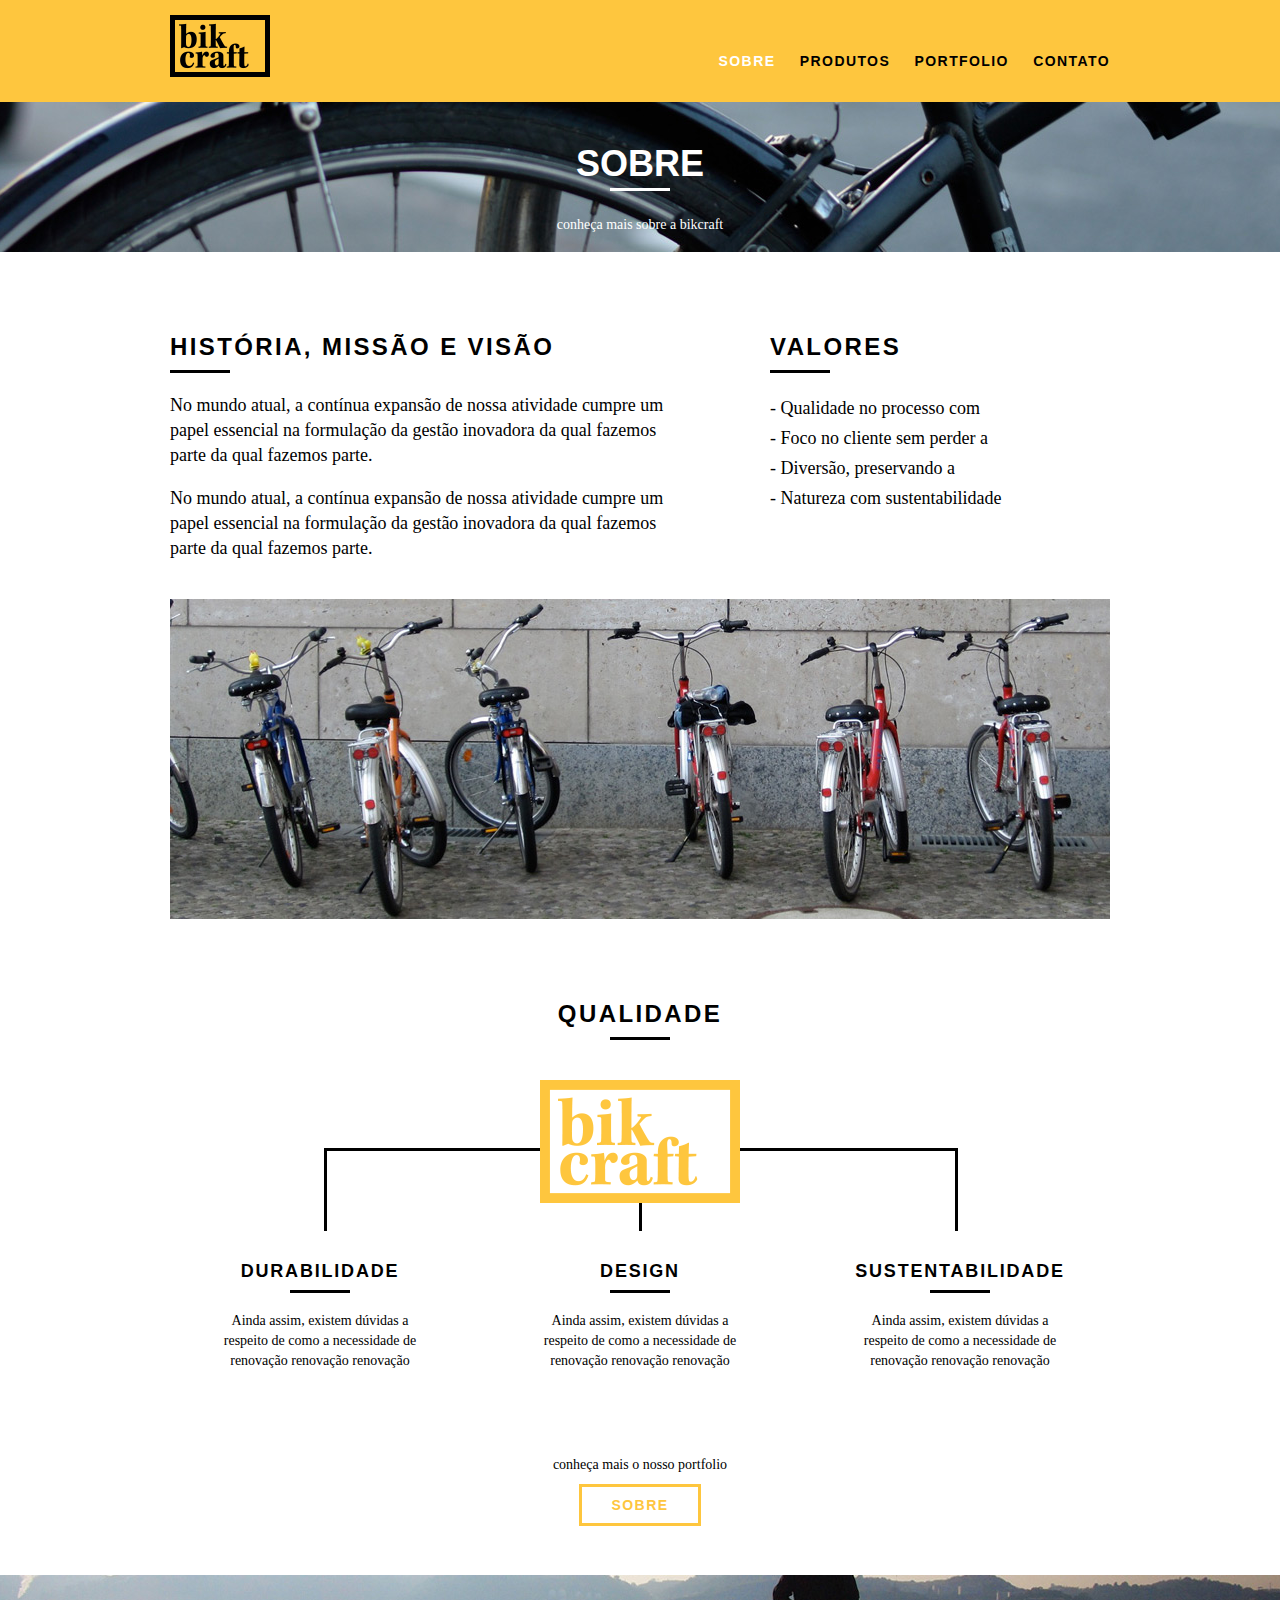
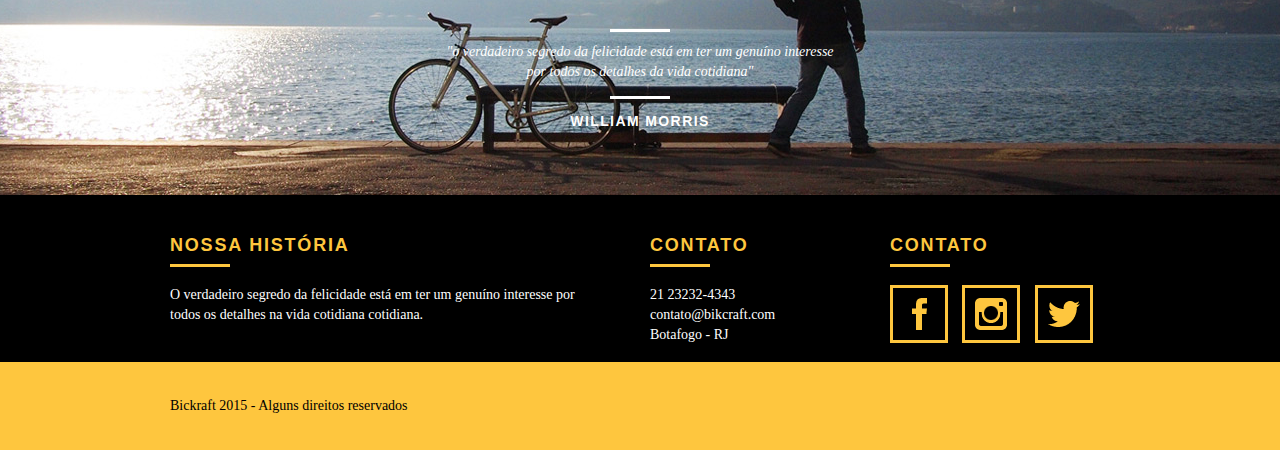
<file: about.html>
<!DOCTYPE html>
<html lang="pt-br">
  <head>
    <meta charset="utf-8">
    <title>Bikcraft</title>
    <link rel="stylesheet" href="css/normalize.css">
    <link rel="stylesheet" href="css/reset.css">
    <link rel="stylesheet" href="css/grid.css">
    <link rel="stylesheet" href="css/style.css">
    <link rel="stylesheet" href="css/about.css">
    <link rel="stylesheet" href="css/responsive.css">
  </head>
  <body>
    <header class="header">
      <div class="container">
        <a href="index.html" class="grid-4">
          <img src="img/logo.png" alt="Bikcraft">
        </a>
        <nav class="grid-12 header-menu">
          <ul>
            <li><a href="about.html" class="active-menu">sobre</a></li>
            <li><a href="products.html">produtos</a></li>
            <li><a href="portfolio.html">portfolio</a></li>
            <li><a href="contact.html">contato</a></li>
          </ul>
        </nav>
      </div>
    </header>

    <section class="internal-introduction internal-about">
      <div class="container">
        <h1>Sobre</h1>
        <p>conheça mais sobre a bikcraft</p>
      </div>
    </section>

    <section class="mission-about container">
      <div class="grid-10">
        <h2 class="internal-subtitle">História, Missão e Visão</h2>
        <p>No mundo atual, a contínua expansão de nossa atividade cumpre um papel essencial na formulação da gestão inovadora da qual fazemos parte da qual fazemos parte.</p>
        <p>No mundo atual, a contínua expansão de nossa atividade cumpre um papel essencial na formulação da gestão inovadora da qual fazemos parte da qual fazemos parte.</p>
      </div>
      <div class="grid-6">
        <h2 class="internal-subtitle">Valores</h2>
        <ul>
          <li>- Qualidade no processo com</li>
          <li>- Foco no cliente sem perder a</li>
          <li>- Diversão, preservando a</li>
          <li>- Natureza com sustentabilidade</li>
        </ul>
      </div>
      <div class="grid-16 team-img">
        <img src="img/equipe-bikcraft.jpg" alt="Equipe Bikcraft">
      </div>
    </section>

    <section class="quality container">
      <h2 class="subtitle">qualidade</h2>
      <img src="img/bikcraft-qualidade.png" alt="Bikcraft">
      <ul class="quality-list">
        <li class="grid-1-3">
          <h3>Durabilidade</h3>
          <p>Ainda assim, existem dúvidas a respeito de como a necessidade de renovação renovação renovação</p>
        </li>
        <li class="grid-1-3">
          <h3>Design</h3>
          <p>Ainda assim, existem dúvidas a respeito de como a necessidade de renovação renovação renovação</p>
        </li>
        <li class="grid-1-3">
          <h3>Sustentabilidade</h3>
          <p>Ainda assim, existem dúvidas a respeito de como a necessidade de renovação renovação renovação</p>
        </li>
      </ul>
      <div class="call-to-action">
        <p>conheça mais o nosso portfolio</p>
        <a href="sobre.html" class="btn btn-black">sobre</a>
      </div>
    </section>

    <section class="break">
      <blockquote class="external-quote container">
        <p>"o verdadeiro segredo da felicidade está em ter um genuíno interesse por todos os detalhes da vida cotidiana"</p>
        <cite>WILLIAM MORRIS</cite>
      </blockquote>
    </section>

    <footer class="footer">
      <div class="container">

        <div class="grid-8 history-footer">
          <h3>Nossa História</h3>
          <p>O verdadeiro segredo da felicidade está em ter um genuíno interesse por todos os detalhes na vida cotidiana cotidiana.</p>
        </div>

        <div class="grid-4 contact-footer">
          <h3>Contato</h3>
          <ul>
            <li>21 23232-4343</li>
            <li>contato@bikcraft.com</li>
            <li>Botafogo - RJ</li>
          </ul>
        </div>

        <div class="grid-4 social-media-footer">
          <h3>Contato</h3>
          <ul>
            <li><a href="https://facebook.com" target="_blank"><img src="img/redes-sociais/facebook.png" alt=""></a></li>
            <li><a href="https://instagram.com" target="_blank"><img src="img/redes-sociais/instagram.png" alt=""></a></li>
            <li><a href="https://twitter.com" target="_blank"><img src="img/redes-sociais/twitter.png" alt=""></a></li>
          </ul>
        </div>
      </div>

      <div class="copyright">
        <div class="container">
          <p class="grid-16">Bickraft 2015 - Alguns direitos reservados</p>
        </div>
      </div>
    </footer>

</body>
</html>
</file>
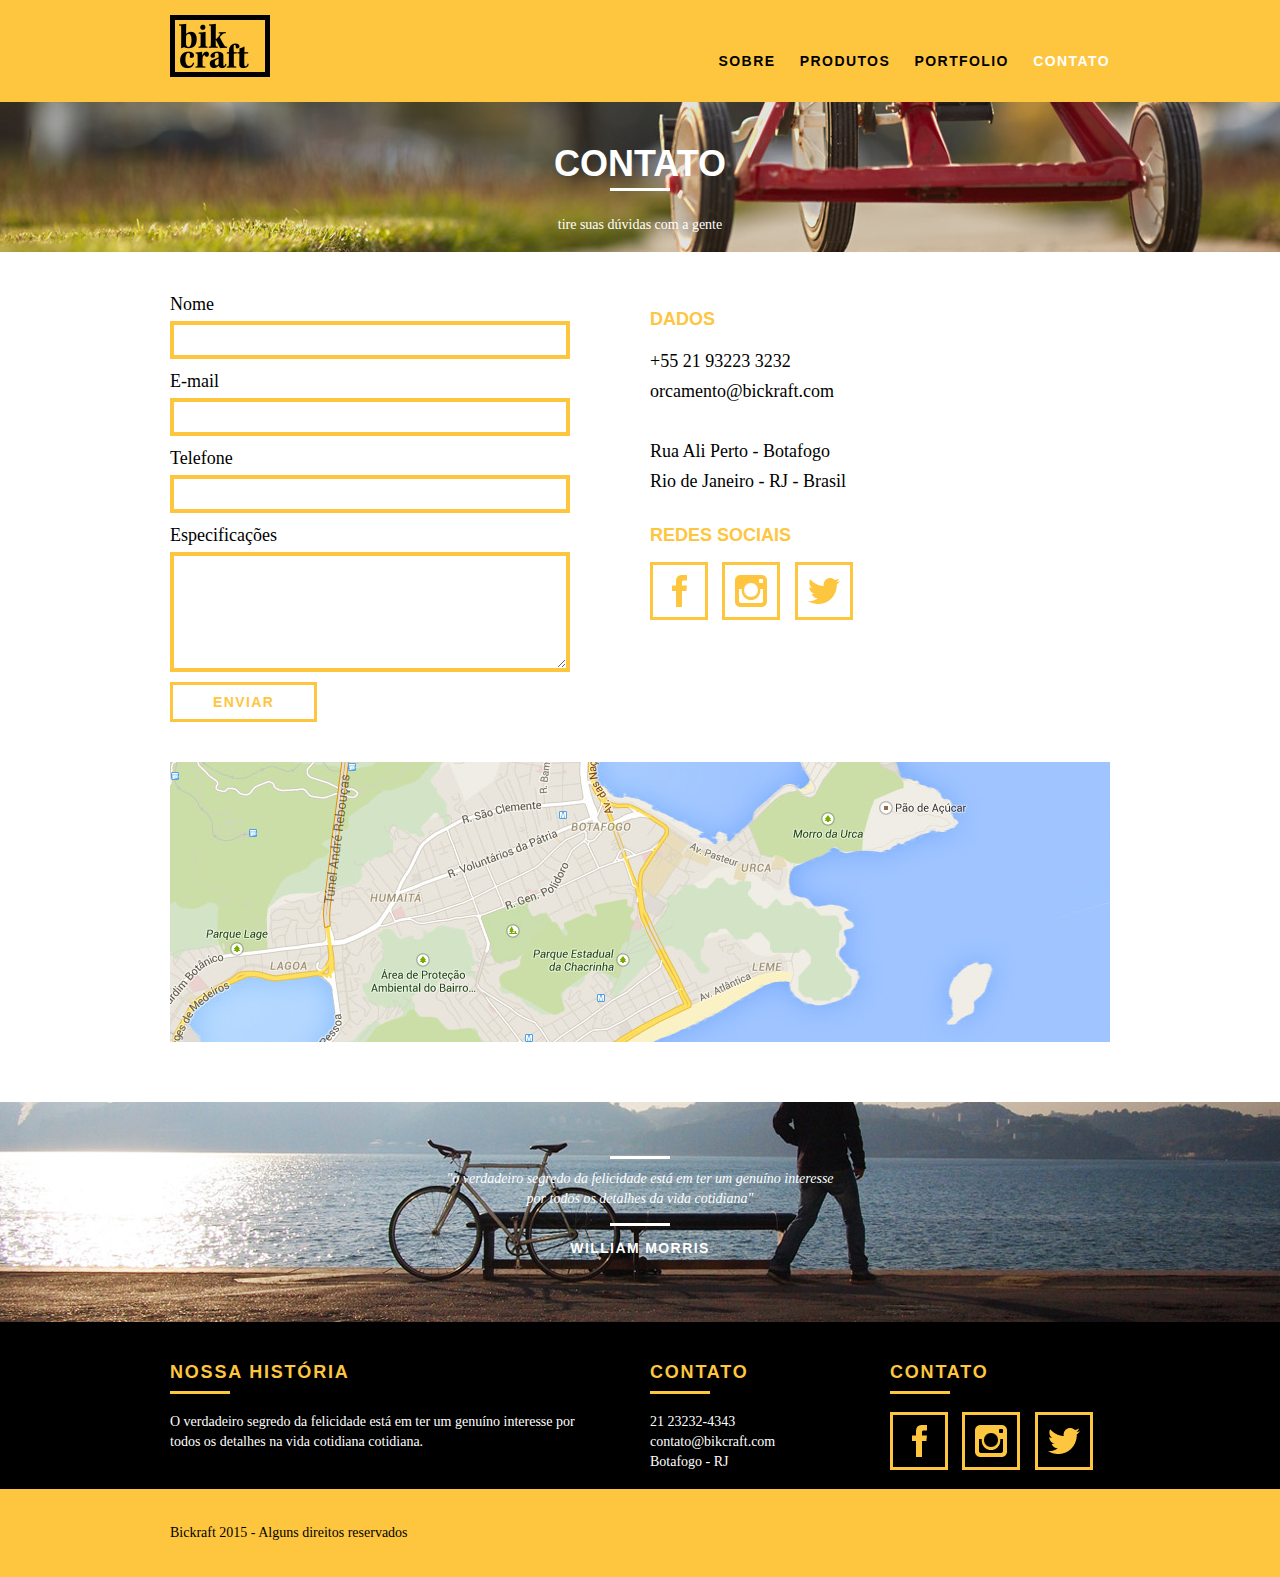
<file: contact.html>
<!DOCTYPE html>
<html lang="pt-br">
  <head>
    <meta charset="utf-8">
    <title>Bikcraft</title>
    <link rel="stylesheet" href="css/normalize.css">
    <link rel="stylesheet" href="css/reset.css">
    <link rel="stylesheet" href="css/grid.css">
    <link rel="stylesheet" href="css/style.css">
    <link rel="stylesheet" href="css/contact.css">
    <link rel="stylesheet" href="css/responsive.css">
  </head>
  <body>
    <header class="header">
      <div class="container">
        <a href="index.html" class="grid-4">
          <img src="img/logo.png" alt="Bikcraft">
        </a>
        <nav class="grid-12 header-menu">
          <ul>
            <li><a href="about.html">sobre</a></li>
            <li><a href="products.html">produtos</a></li>
            <li><a href="portfolio.html">portfolio</a></li>
            <li><a href="contact.html" class="active-menu">contato</a></li>
          </ul>
        </nav>
      </div>
    </header>

    <section class="internal-introduction internal-contact">
      <div class="container">
        <h1>Contato</h1>
        <p>tire suas dúvidas com a gente</p>
      </div>
    </section>


    <section class="contact">
      <div class="container">
        <form id="budget-form" class="grid-8 contact-form">
          <label for="name">Nome</label>
          <input type="text" name="name" value="" id="name">

          <label for="email">E-mail</label>
          <input type="text" name="email" value="" id="email">

          <label for="phone">Telefone</label>
          <input type="text" name="phone" value="" id="phone">

          <label for="specifications">Especificações</label>
          <textarea name="specifications" id="specifications"></textarea>

          <button type="submit" class="btn btn-black">Enviar</button>
        </form>
        <div class="contact-data grid-8">
          <h3>Dados</h3>
          <span>+55 21 93223 3232</span>
          <span>orcamento@bickraft.com</span>
          <span>Rua Ali Perto - Botafogo</span>
          <span>Rio de Janeiro - RJ - Brasil</span>
          <h3>Redes Sociais</h3>
          <ul>
            <li><a href="https://facebook.com" target="_blank"><img src="img/redes-sociais/facebook.png" alt=""></a></li>
            <li><a href="https://instagram.com" target="_blank"><img src="img/redes-sociais/instagram.png" alt=""></a></li>
            <li><a href="https://twitter.com" target="_blank"><img src="img/redes-sociais/twitter.png" alt=""></a></li>
          </ul>
        </div>
      </div>
    </section>

    <section class="container contact-map">
      <a href="https://www.google.com" target="_blank" class="grid-16">
        <img src="img/endereco-bikcraft.jpg" alt="Endereço da Bikcraft">
      </a>
    </section>

    <section class="break">
      <blockquote class="external-quote container">
        <p>"o verdadeiro segredo da felicidade está em ter um genuíno interesse por todos os detalhes da vida cotidiana"</p>
        <cite>WILLIAM MORRIS</cite>
      </blockquote>
    </section>

    <footer class="footer">
      <div class="container">

        <div class="grid-8 history-footer">
          <h3>Nossa História</h3>
          <p>O verdadeiro segredo da felicidade está em ter um genuíno interesse por todos os detalhes na vida cotidiana cotidiana.</p>
        </div>

        <div class="grid-4 contact-footer">
          <h3>Contato</h3>
          <ul>
            <li>21 23232-4343</li>
            <li>contato@bikcraft.com</li>
            <li>Botafogo - RJ</li>
          </ul>
        </div>

        <div class="grid-4 social-media-footer">
          <h3>Contato</h3>
          <ul>
            <li><a href="https://facebook.com" target="_blank"><img src="img/redes-sociais/facebook.png" alt=""></a></li>
            <li><a href="https://instagram.com" target="_blank"><img src="img/redes-sociais/instagram.png" alt=""></a></li>
            <li><a href="https://twitter.com" target="_blank"><img src="img/redes-sociais/twitter.png" alt=""></a></li>
          </ul>
        </div>
      </div>

      <div class="copyright">
        <div class="container">
          <p class="grid-16">Bickraft 2015 - Alguns direitos reservados</p>
        </div>
      </div>
    </footer>

</body>
</html>
</file>
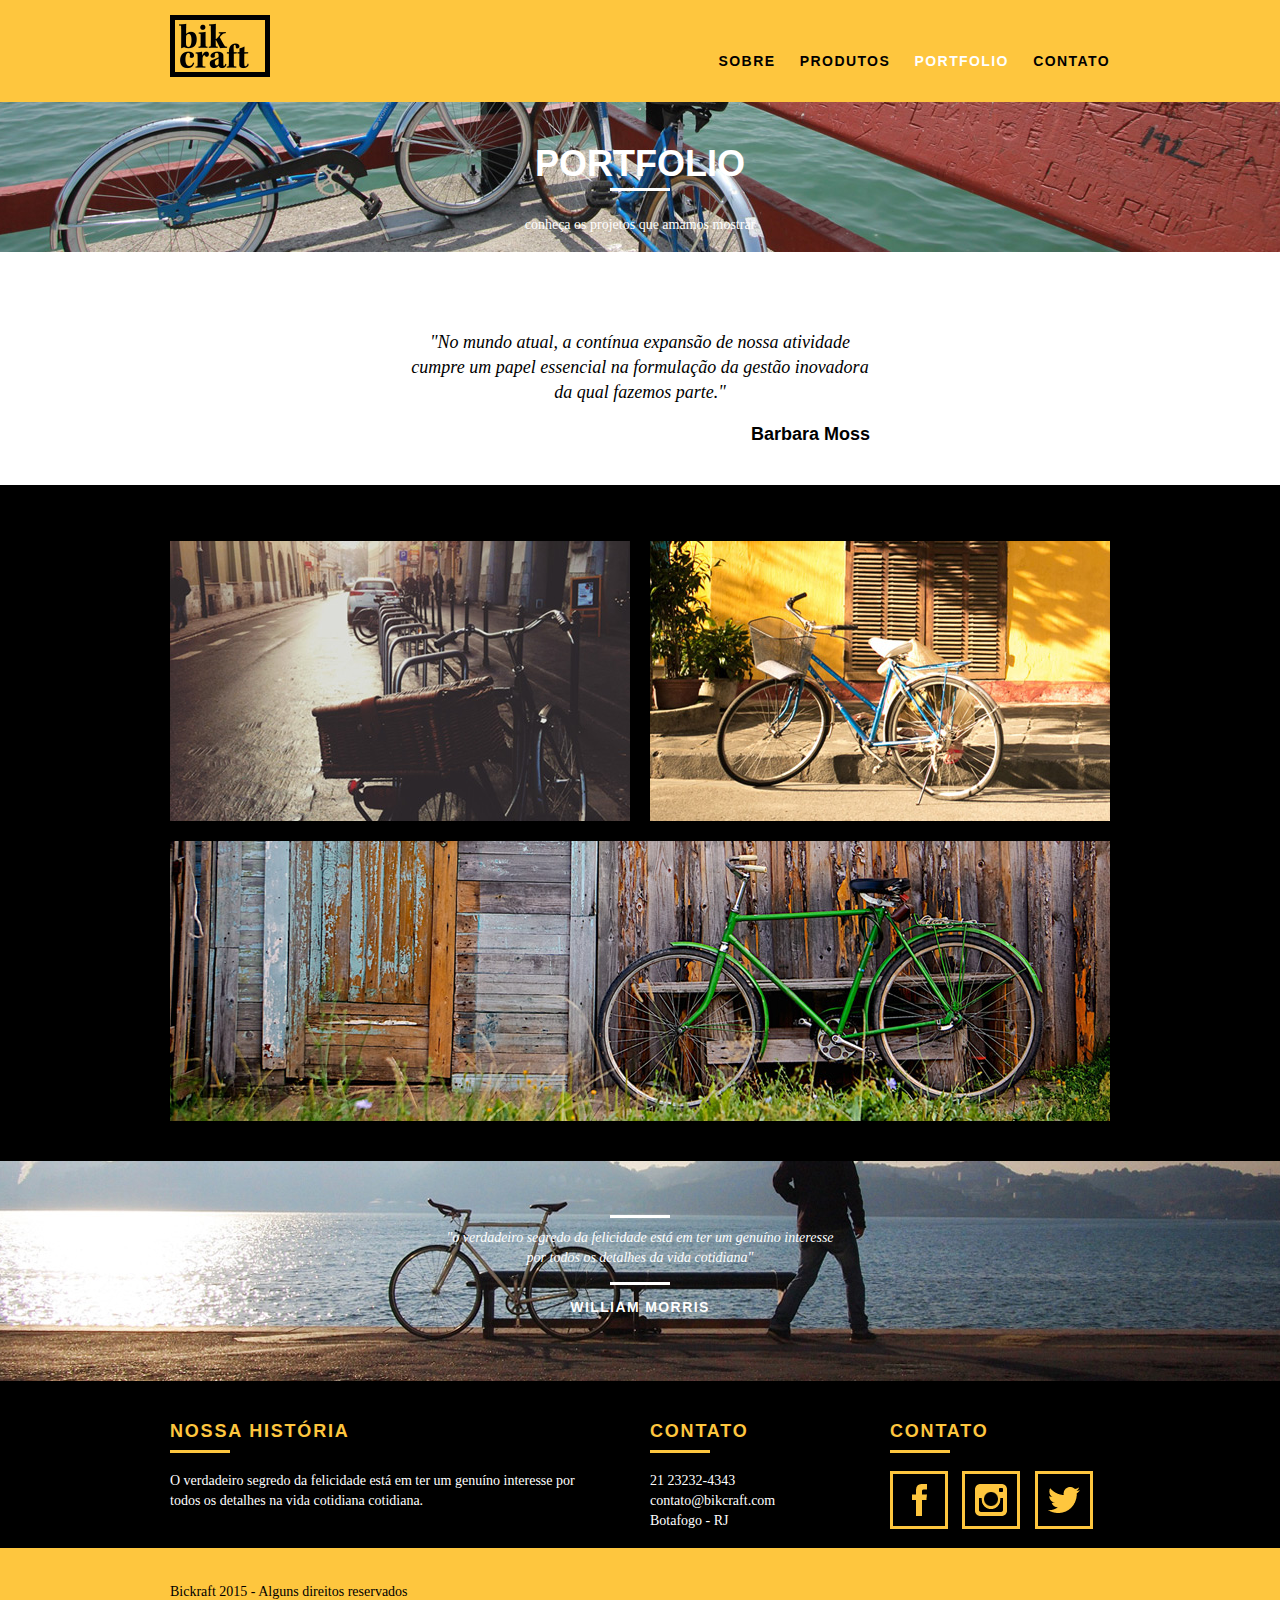
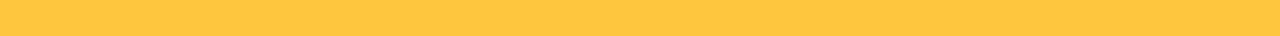
<file: portfolio.html>
<!DOCTYPE html>
<html lang="pt-br">
  <head>
    <meta charset="utf-8">
    <title>Bikcraft</title>
    <link rel="stylesheet" href="css/normalize.css">
    <link rel="stylesheet" href="css/reset.css">
    <link rel="stylesheet" href="css/grid.css">
    <link rel="stylesheet" href="css/style.css">
    <link rel="stylesheet" href="css/portfolio.css">
    <link rel="stylesheet" href="css/responsive.css">
  </head>
  <body>
    <header class="header">
      <div class="container">
        <a href="index.html" class="grid-4">
          <img src="img/logo.png" alt="Bikcraft">
        </a>
        <nav class="grid-12 header-menu">
          <ul>
            <li><a href="about.html">sobre</a></li>
            <li><a href="products.html">produtos</a></li>
            <li><a href="portfolio.html" class="active-menu">portfolio</a></li>
            <li><a href="contact.html">contato</a></li>
          </ul>
        </nav>
      </div>
    </header>

    <section class="internal-introduction internal-portfolio">
      <div class="container">
        <h1>Portfolio</h1>
        <p>conheça os projetos que amamos mostrar</p>
      </div>
    </section>

    <section class="container">
      <blockquote class="client-quote">
        <p>"No mundo atual, a contínua expansão de nossa atividade cumpre um papel essencial na formulação da gestão inovadora da qual fazemos parte."</p>
        <cite>Barbara Moss</cite>
      </blockquote>
    </section>

    <section class="portfolio">
      <div class="container">
        <ul class="portfolio-list">
          <li class="grid-8"><img src="img/portfolio/retro.jpg" alt="bicileta retro"></li>
          <li class="grid-8"><img src="img/portfolio/passeio.jpg" alt="bicileta passeio"></li>
          <li class="grid-16"><img src="img/portfolio/esporte.jpg" alt="bicileta esporte"></li>
        </ul>
      </div>
    </section>

    <section class="break">
      <blockquote class="external-quote container">
        <p>"o verdadeiro segredo da felicidade está em ter um genuíno interesse por todos os detalhes da vida cotidiana"</p>
        <cite>WILLIAM MORRIS</cite>
      </blockquote>
    </section>

    <footer class="footer">
      <div class="container">

        <div class="grid-8 history-footer">
          <h3>Nossa História</h3>
          <p>O verdadeiro segredo da felicidade está em ter um genuíno interesse por todos os detalhes na vida cotidiana cotidiana.</p>
        </div>

        <div class="grid-4 contact-footer">
          <h3>Contato</h3>
          <ul>
            <li>21 23232-4343</li>
            <li>contato@bikcraft.com</li>
            <li>Botafogo - RJ</li>
          </ul>
        </div>

        <div class="grid-4 social-media-footer">
          <h3>Contato</h3>
          <ul>
            <li><a href="https://facebook.com" target="_blank"><img src="img/redes-sociais/facebook.png" alt=""></a></li>
            <li><a href="https://instagram.com" target="_blank"><img src="img/redes-sociais/instagram.png" alt=""></a></li>
            <li><a href="https://twitter.com" target="_blank"><img src="img/redes-sociais/twitter.png" alt=""></a></li>
          </ul>
        </div>
      </div>

      <div class="copyright">
        <div class="container">
          <p class="grid-16">Bickraft 2015 - Alguns direitos reservados</p>
        </div>
      </div>
    </footer>

</body>
</html>
</file>
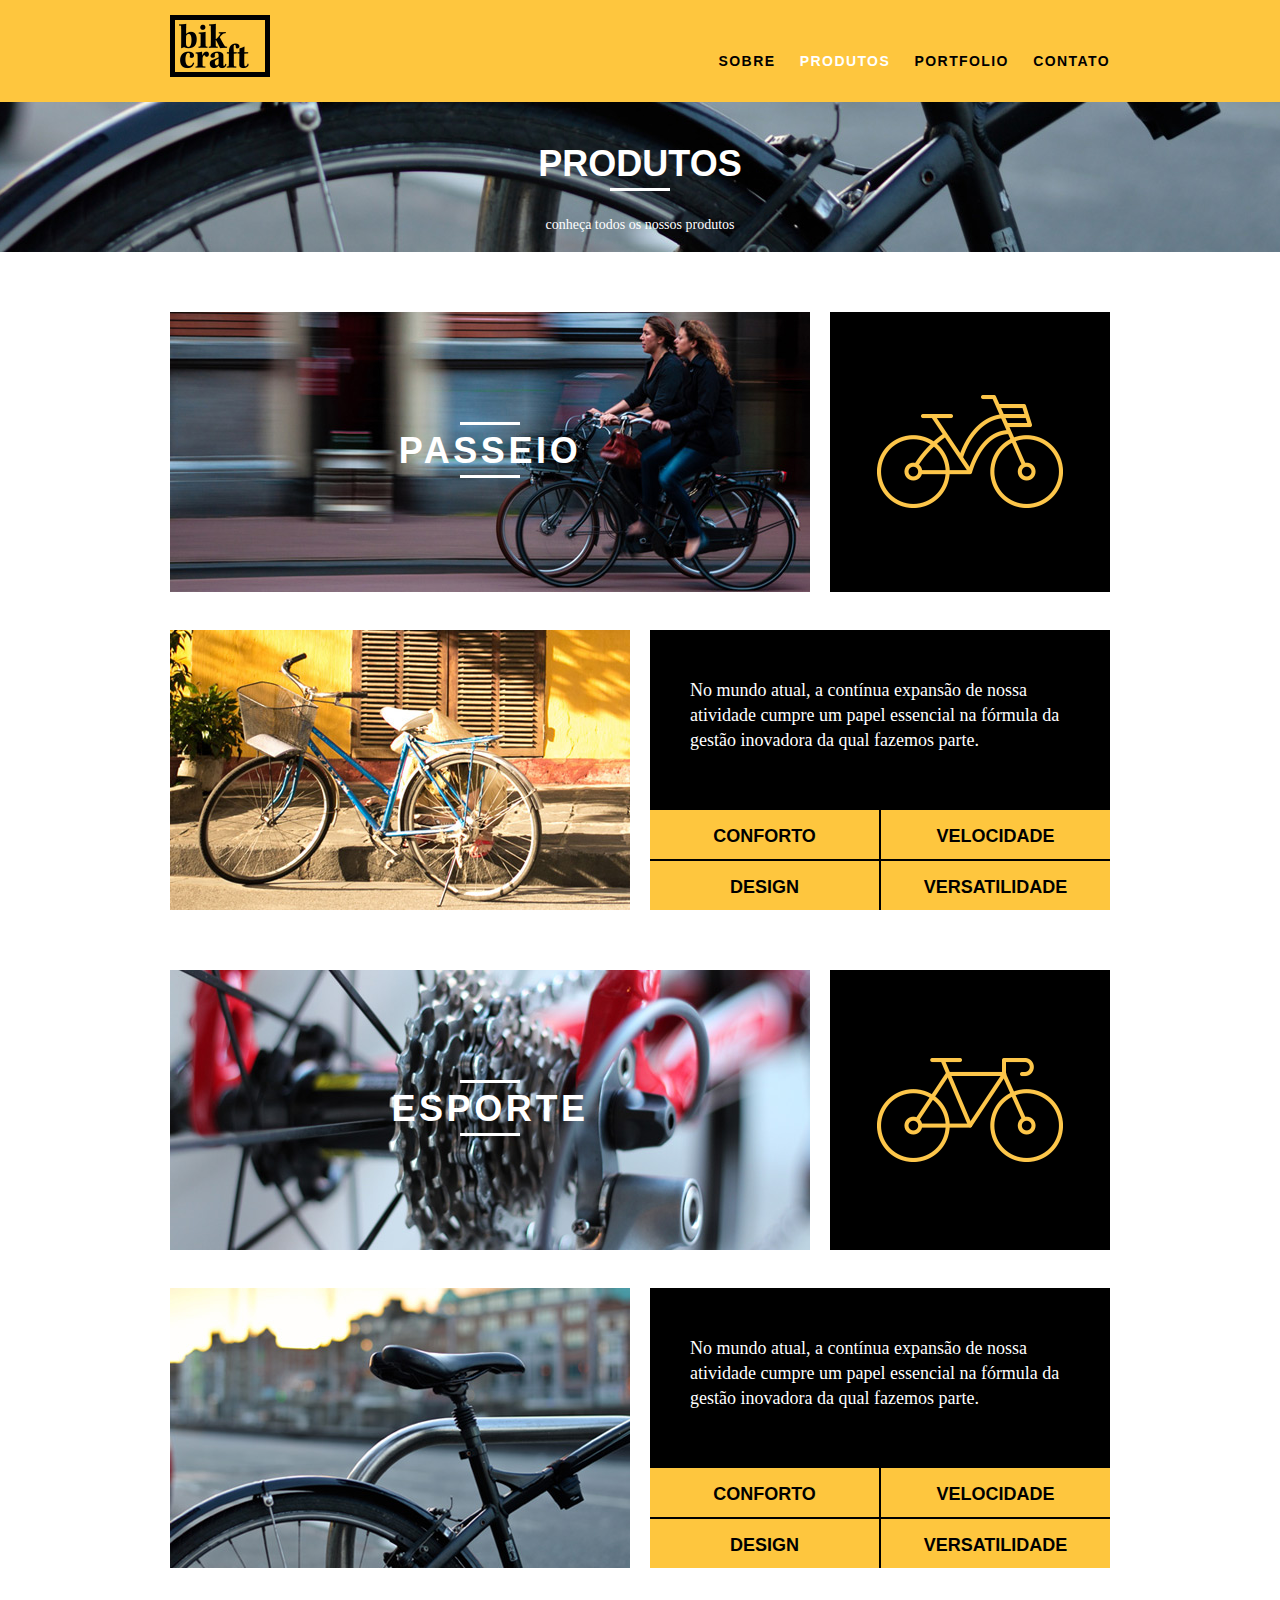
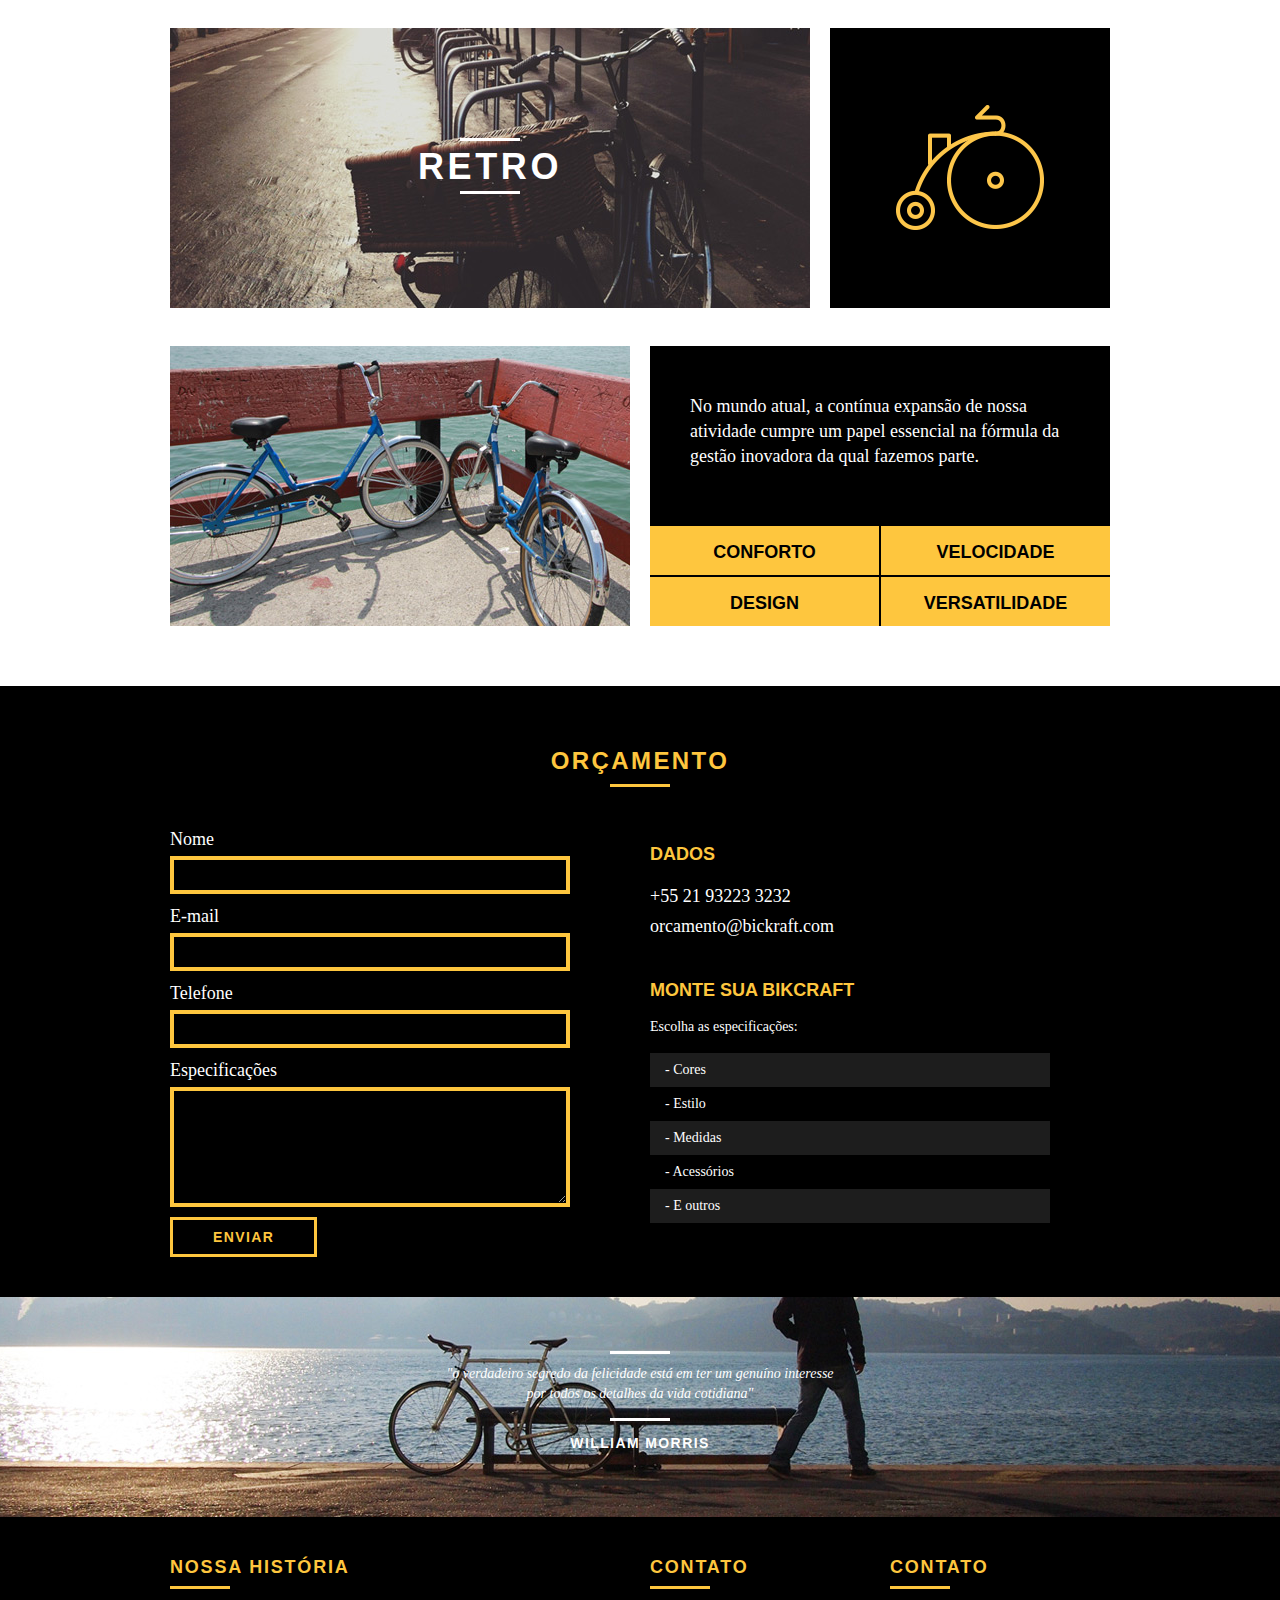
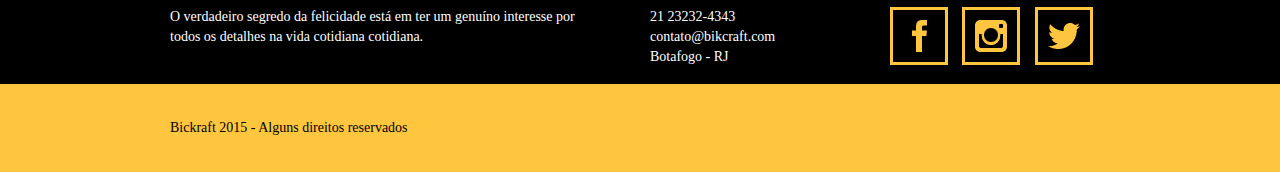
<file: products.html>
<!DOCTYPE html>
<html lang="pt-br">
  <head>
    <meta charset="utf-8">
    <title>Bikcraft</title>
    <link rel="stylesheet" href="css/normalize.css">
    <link rel="stylesheet" href="css/reset.css">
    <link rel="stylesheet" href="css/grid.css">
    <link rel="stylesheet" href="css/style.css">
    <link rel="stylesheet" href="css/products.css">
    <link rel="stylesheet" href="css/responsive.css">
  </head>
  <body>
    <header class="header">
      <div class="container">
        <a href="index.html" class="grid-4">
          <img src="img/logo.png" alt="Bikcraft">
        </a>
        <nav class="grid-12 header-menu">
          <ul>
            <li><a href="about.html">sobre</a></li>
            <li><a href="products.html" class="active-menu">produtos</a></li>
            <li><a href="portfolio.html">portfolio</a></li>
            <li><a href="contact.html">contato</a></li>
          </ul>
        </nav>
      </div>
    </header>

    <section class="internal-introduction internal-products">
      <div class="container">
        <h1>Produtos</h1>
        <p>conheça todos os nossos produtos</p>
      </div>
    </section>

    <section class="product-item">
      <div class="container">
        <div class="grid-11">
          <img src="img/produtos/bikcraft-passeio-1.jpg" alt="Bikcraft Passeio">
          <h2>Passeio</h2>
        </div>
        <div class="grid-5 product-icon">
          <img src="img/produtos/passeio.png" alt="">
        </div>
        <div class="grid-8">
          <img src="img/produtos/bikcraft-passeio-2.jpg" alt="Bikcraft Passeio">
        </div>
        <div class="grid-8 product-info">
          <p>No mundo atual, a contínua expansão de nossa atividade cumpre um papel essencial na fórmula da gestão inovadora da qual fazemos parte.</p>
          <ul>
            <li>Conforto</li>
            <li>Velocidade</li>
            <li>Design</li>
            <li>Versatilidade</li>
          </ul>
        </div>
      </div>
    </section>

    <section class="product-item">
      <div class="container">
        <div class="grid-11">
          <img src="img/produtos/bikcraft-esporte-1.jpg" alt="Bikcraft Passeio">
          <h2>Esporte</h2>
        </div>
        <div class="grid-5 product-icon">
          <img src="img/produtos/esporte.png" alt="">
        </div>
        <div class="grid-8">
          <img src="img/produtos/bikcraft-esporte-2.jpg" alt="Bikcraft Passeio">
        </div>
        <div class="grid-8 product-info">
          <p>No mundo atual, a contínua expansão de nossa atividade cumpre um papel essencial na fórmula da gestão inovadora da qual fazemos parte.</p>
          <ul>
            <li>Conforto</li>
            <li>Velocidade</li>
            <li>Design</li>
            <li>Versatilidade</li>
          </ul>
        </div>
      </div>
    </section>

    <section class="product-item">
      <div class="container">
        <div class="grid-11">
          <img src="img/produtos/bikcraft-retro-1.jpg" alt="Bikcraft Passeio">
          <h2>retro</h2>
        </div>
        <div class="grid-5 product-icon">
          <img src="img/produtos/retro.png" alt="">
        </div>
        <div class="grid-8">
          <img src="img/produtos/bikcraft-retro-2.jpg" alt="Bikcraft Passeio">
        </div>
        <div class="grid-8 product-info">
          <p>No mundo atual, a contínua expansão de nossa atividade cumpre um papel essencial na fórmula da gestão inovadora da qual fazemos parte.</p>
          <ul>
            <li>Conforto</li>
            <li>Velocidade</li>
            <li>Design</li>
            <li>Versatilidade</li>
          </ul>
        </div>
      </div>
    </section>

    <section class="budget">
      <div class="container">
        <h2 class="subtitle">Orçamento</h2>
        <form id="budget-form" class="grid-8 form">
          <label for="name">Nome</label>
          <input type="text" name="name" value="" id="name">

          <label for="email">E-mail</label>
          <input type="text" name="email" value="" id="email">

          <label for="phone">Telefone</label>
          <input type="text" name="phone" value="" id="phone">

          <label for="specifications">Especificações</label>
          <textarea name="specifications" id="specifications"></textarea>

          <button type="submit" class="btn">Enviar</button>
        </form>
        <div class="budget-data grid-8">
          <h3>Dados</h3>
          <span>+55 21 93223 3232</span>
          <span>orcamento@bickraft.com</span>
          <h3>Monte sua Bikcraft</h3>
          <p>Escolha as especificações:</p>
          <ul>
            <li>- Cores</li>
            <li>- Estilo</li>
            <li>- Medidas</li>
            <li>- Acessórios</li>
            <li>- E outros</li>
          </ul>
        </div>
      </div>
    </section>

    <section class="break">
      <blockquote class="external-quote container">
        <p>"o verdadeiro segredo da felicidade está em ter um genuíno interesse por todos os detalhes da vida cotidiana"</p>
        <cite>WILLIAM MORRIS</cite>
      </blockquote>
    </section>

    <footer class="footer">
      <div class="container">

        <div class="grid-8 history-footer">
          <h3>Nossa História</h3>
          <p>O verdadeiro segredo da felicidade está em ter um genuíno interesse por todos os detalhes na vida cotidiana cotidiana.</p>
        </div>

        <div class="grid-4 contact-footer">
          <h3>Contato</h3>
          <ul>
            <li>21 23232-4343</li>
            <li>contato@bikcraft.com</li>
            <li>Botafogo - RJ</li>
          </ul>
        </div>

        <div class="grid-4 social-media-footer">
          <h3>Contato</h3>
          <ul>
            <li><a href="https://facebook.com" target="_blank"><img src="img/redes-sociais/facebook.png" alt=""></a></li>
            <li><a href="https://instagram.com" target="_blank"><img src="img/redes-sociais/instagram.png" alt=""></a></li>
            <li><a href="https://twitter.com" target="_blank"><img src="img/redes-sociais/twitter.png" alt=""></a></li>
          </ul>
        </div>
      </div>

      <div class="copyright">
        <div class="container">
          <p class="grid-16">Bickraft 2015 - Alguns direitos reservados</p>
        </div>
      </div>
    </footer>

</body>
</html>
</file>
<file: css/grid.css>
*, *:before, *:after {
  -webkit-box-sizing: border-box;
  -moz-box-sizing: border-box;
  box-sizing: border-box;
}

.container {
  width: 960px;
  margin: 0 auto;
  padding: 0px;
  position: relative;
}

.container:after, .container:before {
  content: "";
  display: table;
}

.container:after {
  clear: both;
}

.grid-1, .grid-2, .grid-3, .grid-4, .grid-5, .grid-6, .grid-7, .grid-8, .grid-9, .grid-10,
.grid-11, .grid-12, .grid-13, .grid-14, .grid-15, .grid-16, .grid-1-3 {
  float: left;
  margin-left: 10px;
  margin-right: 10px;
}

.grid-1   {width: 40px;}
.grid-2   {width: 100px;}
.grid-3   {width: 160px;}
.grid-4   {width: 220px;}
.grid-5   {width: 280px;}
.grid-6   {width: 340px;}
.grid-7   {width: 400px;}
.grid-8   {width: 460px;}
.grid-9   {width: 520px;}
.grid-10  {width: 580px;}
.grid-11  {width: 640px;}
.grid-12  {width: 700px;}
.grid-13  {width: 760px;}
.grid-14  {width: 820px;}
.grid-15  {width: 880px;}
.grid-16  {width: 940px;}
.grid-1-3 {width: 300px;}

@media only screen and (min-width: 768px) and (max-width: 959px) {
  .container {
    width: 768px;
  }

  .grid-1   {width: 28px;}
  .grid-2   {width: 76px;}
  .grid-3   {width: 124px;}
  .grid-4   {width: 172px;}
  .grid-5   {width: 220px;}
  .grid-6   {width: 268px;}
  .grid-7   {width: 316px;}
  .grid-8   {width: 364px;}
  .grid-9   {width: 412px;}
  .grid-10  {width: 460px;}
  .grid-11  {width: 508px;}
  .grid-12  {width: 556px;}
  .grid-13  {width: 604px;}
  .grid-14  {width: 652px;}
  .grid-15  {width: 700px;}
  .grid-16  {width: 748px;}
  .grid-1-3 {width: 236px;}
}


@media only screen and (max-width: 767px) {
  .container {
    width: 300px;
  }

  .grid-1, .grid-2, .grid-3, .grid-4, .grid-5, .grid-6, .grid-7, .grid-8, .grid-9, .grid-10,
  .grid-11, .grid-12, .grid-13, .grid-14, .grid-15, .grid-16, .grid-1-3 {
    width: 300px;
    margin: 20px;
    float: none;
  }
}
</file>
<file: css/style.css>
/* General styles */
body {
    font-family: Arial, Helvetica, sans-serif;
}

p {
    font-family: Georgia, "Times New Roman", serif;
    font-size: 14px;
    line-height: 20px;
}

img {
  display: block;
  max-width: 100%;
}

.btn {
  border: 3px solid #fec63e;
  padding: 10px 30px;
  color: #fec63e;
  font-size: 14px;
  line-height: 20px;
  text-transform: uppercase;
  letter-spacing: .1em;
  text-decoration: none;
  font-weight: bold;
}

.btn:hover {
  color: #ffffff;
  border: 3px solid #ffffff;
}

.btn.btn-black:hover {
  color: #000000;
  border: 3px solid #000000;
}

.subtitle {
  font-weight: bold;
  font-size: 24px;
  line-height: 30px;
  letter-spacing: .1em;
  color: #000000;
  text-transform: uppercase;
  text-align: center;
  margin-bottom: 40px;
}

.subtitle:after {
  content: "";
  display: block;
  width: 60px;
  height: 3px;
  background: #000000;
  margin: 8px auto;
}

.internal-subtitle {
  font-size: 24px;
  line-height: 30px;
  font-weight: bold;
  letter-spacing: .1em;
  color: #000000;
  text-transform: uppercase;
  margin-bottom: 20px;
}

.internal-subtitle:after {
  content: "";
  display: block;
  width: 60px;
  height: 3px;
  background: #000000;
  margin: 8px 0;
}

/* Header styles */
.header {
  width: 100%;
  top: 0;
  background: #fec63e;
  padding: 15px 0;
  position: fixed;
  z-index: 10;
}

.header-menu {
  text-align: right;
}

.header-menu ul li {
  display: inline-block;
  margin-left: 20px;
  margin-top: 20px;
}

.header-menu ul li a {
  color: #000000;
  font-weight: bold;
  text-transform: uppercase;
  letter-spacing: .1em;
  font-size: 14px;
  line-height: 20px;
  padding: 10px 0;
  text-decoration: none;
}

.header-menu ul li a:hover {
  color: #ffffff;
}

.header-menu ul li a.active-menu {
  color: #ffffff;
}

/* Introduction */
.introduction {
  width: 100%;
  height: 380px;
  background: url("../img/bg.jpg") no-repeat center;
  background-size: cover;
  margin-top: 92px;
  text-align: center;
  padding-top: 80px;
}

.introduction h1 {
  font-size: 48px;
  color: #ffffff;
  font-weight: bold;
  text-transform: uppercase;
}

.external-quote {
  max-width: 320px;
  margin: 0 auto;
  color: white;
  margin-bottom: 40px;
}

.external-quote p {
  font-style: italic;
}

.external-quote p:before, .external-quote p:after {
  content: "";
  display: block;
  width: 60px;
  height: 3px;
  background: #ffffff;
  margin: 14px auto 10px auto;
}

.external-quote cite {
  font-style: normal;
  font-weight: bold;
  font-size: 14px;
  letter-spacing: .1em;
}

/* Internal Introduction */
.internal-introduction {
  width: 100%;
  margin-top: 92px;
  height: 160px;
  color: #ffffff;
  padding-top: 30px;
}

.internal-introduction h1 {
  font-size: 36px;
  font-weight: bold;
  text-transform: uppercase;
  text-align: center;
}

.internal-introduction h1:after {
  content: "";
  display: block;
  width: 60px;
  height: 3px;
  background: #ffffff;
  margin: 6px auto 10px auto;
}

.internal-introduction p {
  text-align: center;
}

/* Products */

.products {
  padding: 60px 0;
}

.products-list li {
  background: #fec63e;
  text-align: center;
}

.products-list li h3 {
  font-weight: bold;
  font-size: 18px;
  line-height: 25px;
  text-transform: uppercase;
  letter-spacing: .1em;
  margin-top: 20px;
}

.products-list li h3:after {
  content: "";
  display: block;
  width: 60px;
  height: 3px;
  background: #000000;
  margin: 2px auto;
}

.products-list li p {
  padding: 10px 20px 20px 20px;
}

.products-icon {
  background: #000000;
  padding: 50px;
}

.call-to-action {
  text-align: center;
  padding-top: 40px;
  clear: both;
}

.call-to-action p {
  margin-bottom: 20px;
}

/* Portfolio */

.portfolio {
  width: 100%;
  background: #000000;
  padding: 40px 0;
}

.portfolio .subtitle {
  color: #fec63e;
}

.portfolio .subtitle:after {
  background: #fec63e;
}

.portfolio-list li:last-child {
  margin-top: 20px;
}

.portfolio .call-to-action p {
  color: #ffffff;
}

/* Quality */

.quality {
  padding: 60px 0;
}

.quality:after {
  content: "";
  width: 634px;
  height: 83px;
  display: block;
  background: url("../img/linhas.png") no-repeat center;
  position: absolute;
  top: 229px;
  right: 162px;
  z-index: -1;
}

.quality-list {
  padding-top: 20px;
  overflow: auto;
}

.quality img {
  margin: 0 auto;
}

.quality-list li {
  text-align: center;
  padding: 0 40px;
}

.quality-list li h3 {
  font-weight: bold;
  font-size: 18px;
  line-height: 25px;
  text-transform: uppercase;
  letter-spacing: .1em;
  margin-top: 20px;
}

.quality-list li h3:after {
  content: "";
  display: block;
  width: 60px;
  height: 3px;
  background: #000000;
  margin: 6px auto;
}

/* Break */
.break {
  width: 100%;
  height: 220px;
  background: url('../img/bg-footer.jpg') no-repeat center;
  background-size: cover;
  text-align: center;
  padding-top: 40px;
}

.break .external-quote {
  max-width: 400px;
}

/* Footer */
.footer {
  width: 100%;
  background: #000000;
  color: #ffffff;
  padding: 20px 0;
  height: 200px;
}

.footer h3 {
  font-size: 18px;
  line-height: 25px;
  color: #fec63e;
  text-transform: uppercase;
  letter-spacing: .1em;
  font-weight: bold;
}

.footer h3:after {
  content:"";
  display: block;
  width: 60px;
  height: 3px;
  background: #fec63e;
  margin: 6px 0 12px 0;
}

.history-footer {
  padding-right: 40px;
}

.contact-footer ul li {
  font-size: 14px;
  line-height: 20px;
  font-family: Georgia, "Times New Roman", serif;
}

.social-media-footer ul li {
  display: inline-block;
  margin-right: 10px;
}

.social-media-footer ul li a {
  border: 3px solid #fec63e;
  display: block;
  padding: 10px;
}

.social-media-footer ul li a:hover {
  border-color: #ffffff;
}

.copyright {
  width: 100%;
  color: #000000;
  padding: 20px 0;
  background: #fec63e;
  bottom: 0;
}
</file>
<file: css/about.css>
.internal-about {
  background: url("../img/bg-sobre.jpg") no-repeat center;
  background-size: cover;
}

.mission-about {
  padding-top: 60px;
}

.mission-about p {
  font-size: 18px;
  line-height: 25px;
  margin-bottom: 1em;
  padding-right: 60px;
}

.mission-about ul li {
  font-family: Georgia, "Times New Roman", serif;
  font-size: 18px;
  line-height: 30px;
}

.team-img {
  padding-top: 20px;
}
</file>
<file: css/responsive.css>
/* Tablet styles */
@media only screen and (min-width: 768px) and (max-width: 959px) {
  .quality:after {
    right: 66px;
  }

  .quality-list li {
    padding: 0 10px;
  }

  .social-media-footer ul li a {
    border: 3px solid #fec63e;
    display: block;
    padding: 6px
  }

  .social-media-footer ul li a img {
    width: 26px;
    height: 26px;
  }

  /* Products */
  .product-item h2 {
    top: -150px;
    margin-bottom: -56px;
  }

  .product-item {
    padding: 41px 0;
  }

  .product-info p {
    font-size: 14px;
    line-height: 20px;
    height: 122px;
    padding: 20px 30px;
  }

  .product-info ul li {
    width: 181px;
    height: 49px;
  }
}

/* Smartphone Styles */
@media only screen and (max-width: 767px) {
  /* header */
  .header {
    position: relative;
    padding: 0;
  }

  .header img {
    margin: 0 auto;
  }

  .header-menu {
    text-align: center;
    margin: 0 auto;
  }

  .header-menu ul {
    margin: 0 0 10px;
  }

  .header-menu ul li {
    margin: 5px;
  }

  .header-menu ul li a {
    border: 4px solid #000000;
    width: 136px;
    display: block;
    float: left;
  }

  .header-menu ul li a:hover {
    border-color: #ffffff;
  }

  .header-menu ul li a.active-menu {
    border-color: #ffffff;
  }

  /* Introduction*/
  .introduction {
    margin-top: 0px;
    padding-top: 0px;
  }

  .introduction h1 {
    font-size: 36px;
  }

  /* Internal introduction */

  .internal-introduction {
    margin-top: 0px;
  }

  .external-quote {
    margin-bottom: 30px;
  }

  .call-to-action {
    padding-top: 10px;
  }

  .quality:after {
    display: none;
  }

  /* About */

  .mission-about p {
    font-size: 14px;
    line-height: 25px;
    padding-right: 0px;
  }

  .mission-about ul li {
    font-size: 14px;
    line-height: 25px;
  }


  /* Products */
  .product-item h2 {
    top: -120px;
    margin-bottom: -68px;
  }

  .product-item {
    padding: 41px 0;
  }

  .product-info p {
    font-size: 14px;
    line-height: 20px;
    height: auto;
    padding: 20px 30px;
    margin-bottom: 0px;
  }

  .product-info ul {
    margin-top: 0px;
  }

  .product-info ul li {
    width: 149px;
    height: 49px;
    font-size: 14px;
    line-height: 20px;
    padding-top: 14px;
  }

  .form {
    padding-right: 0px;
  }

  .budget-data  ul {
    padding-right: 0px;
  }

  .footer {
    height: 437px;
  }

  .contact-form {
    padding-right: 0px;
    margin-bottom: 40px;
  }
}
</file>
<file: css/contact.css>
.internal-contact {
  background: url("../img/bg-contato.jpg") no-repeat center;
  background-size: cover;
}


/* Budget */
.contact {
  padding: 40px 0;
}

.contact-form {
  padding-right: 60px;
}

.contact-form label {
  display: block;
  font-family: Georgia, "Times New Roman", serif;
  font-size: 18px;
  line-height: 25px;
  margin-bottom: 4px;
}

.contact-form input {
  display: block;
  width: 100%;
  border: 4px solid #fec63e;
  background: none;
  padding: 7px 10px;
  margin-bottom: 10px;
  outline: none;
  font-size: 14px;
  font-family: Georgia, "Times New Roman", serif;
}

.contact-form textarea {
  display: block;
  width: 100%;
  height: 120px;
  border: 4px solid #fec63e;
  background: none;
  padding: 7px 10px;
  margin-bottom: 10px;
  outline: none;
  font-size: 14px;
  font-family: Georgia, "Times New Roman", serif;
}

.contact-form button {
  padding: 7px 40px;
  background: none;
}

.contact-data {
  color: #000000;
}

.contact-data h3 {
  font-size: 18px;
  text-transform: uppercase;
  color: #fec63e;
  font-weight: bold;
}

.contact-data span {
  display: block;
  font-size: 18px;
  line-height: 30px;
  font-family: Georgia, "Times New Roman", serif;
}

.contact-data span:nth-of-type(even) {
  margin-bottom: 30px;
}

.contact-data ul {
  margin-top: 10px;
}

.contact-data ul li {
  display: inline-block;
  margin-right: 10px;
}

.contact-data ul li a {
  border: 3px solid #fec63e;
  display: block;
  padding: 10px;
}

.contact-data ul li a:hover {
  border-color: #000000;
}

.contact-map {
  margin-bottom: 60px;
}
</file>
<file: css/portfolio.css>
.internal-portfolio {
  background: url("../img/bg-portfolio.jpg") no-repeat center;
  background-size: cover;
}

.client-quote {
  padding: 60px 0;
  max-width: 460px;
  margin: 0 auto;
}

.client-quote p {
  text-align: center;
  font-family: Georgia, "Times New Roman", serif;
  font-size: 18px;
  line-height: 25px;
  font-style: italic;
  margin-bottom: 20px;
}

.client-quote cite {
  font-size: 18px;
  font-weight: bold;
  text-align: right;
  float: right;
  font-style: normal;
}
</file>
<file: css/products.css>
.internal-products {
  background: url("../img/bg-sobre.jpg") no-repeat center;
  background-size: cover;
}

.product-item {
  padding-top: 60px;
}

.product-item h2 {
  color: #ffffff;
  font-size: 36px;
  text-transform: uppercase;
  letter-spacing: .1em;
  font-weight: bold;
  position: relative;
  top: -200px;
  text-align: center;
  margin-bottom: -56px;
}

.product-item h2:after, .product-item h2:before {
  content: "";
  display: block;
  width: 60px;
  height: 3px;
  background: #ffffff;
  margin: 6px auto 8px auto;
}

.product-icon {
  background: #000000;
  padding: 70px 0;
}

.product-icon img {
  margin: 0 auto;
}

.product-info {
  background: #000000;
}

.product-info p {
  color: #ffffff;
  font-size: 18px;
  line-height: 25px;
  height: 144px;
  padding: 30px 40px;
}

.product-info ul li {
  background: #fec63e;
  text-transform: uppercase;
  font-size: 18px;
  line-height: 20px;
  font-weight: bold;
  float: left;
  width: 229px;
  height: 49px;
  text-align: center;
  padding-top: 16px;
}

.product-info ul li:nth-child(1), .product-info ul li:nth-child(2) {
  margin-bottom: 2px;
}

.product-info ul li:nth-child(even) {
  margin-left: 2px;
}

/* Budget */
.budget {
  background: #000000;
  width: 100%;
  margin-top: 60px;
  padding: 40px 0;
}

.budget h2 {
  color: #fec63e;
}

.budget h2:after {
  background: #fec63e;
}


.form {
  padding-right: 60px;
}

.form label {
  display: block;
  color: #ffffff;
  font-family: Georgia, "Times New Roman", serif;
  font-size: 18px;
  line-height: 25px;
  margin-bottom: 4px;
}

.form input {
  display: block;
  width: 100%;
  border: 4px solid #fec63e;
  background: none;
  color: #ffffff;
  padding: 7px 10px;
  margin-bottom: 10px;
  outline: none;
  font-size: 14px;
  font-family: Georgia, "Times New Roman", serif;
}

.form textarea {
  display: block;
  width: 100%;
  height: 120px;
  border: 4px solid #fec63e;
  background: none;
  color: #ffffff;
  padding: 7px 10px;
  margin-bottom: 10px;
  outline: none;
  font-size: 14px;
  font-family: Georgia, "Times New Roman", serif;
}

.form button {
  padding: 7px 40px;
  background: none;
}

.budget-data {
  color: #ffffff;
}

.budget-data h3 {
  font-size: 18px;
  text-transform: uppercase;
  color: #fec63e;
  font-weight: bold;
}

.budget-data span {
  display: block;
  font-size: 18px;
  line-height: 30px;
  font-family: Georgia, "Times New Roman", serif;
}

.budget-data span:nth-of-type(2) {
  margin-bottom: 40px;
}

.budget-data ul {
  padding-right: 60px;
}

.budget-data ul li {
  font-family: Georgia, "Times New Roman", serif;
  font-size: 14px;
  padding: 10px 15px;
}

.budget-data ul li:nth-child(odd) {
  background: #1d1d1d;
}

.budget-data p {
  margin-top: 8px 0;
}
</file>
